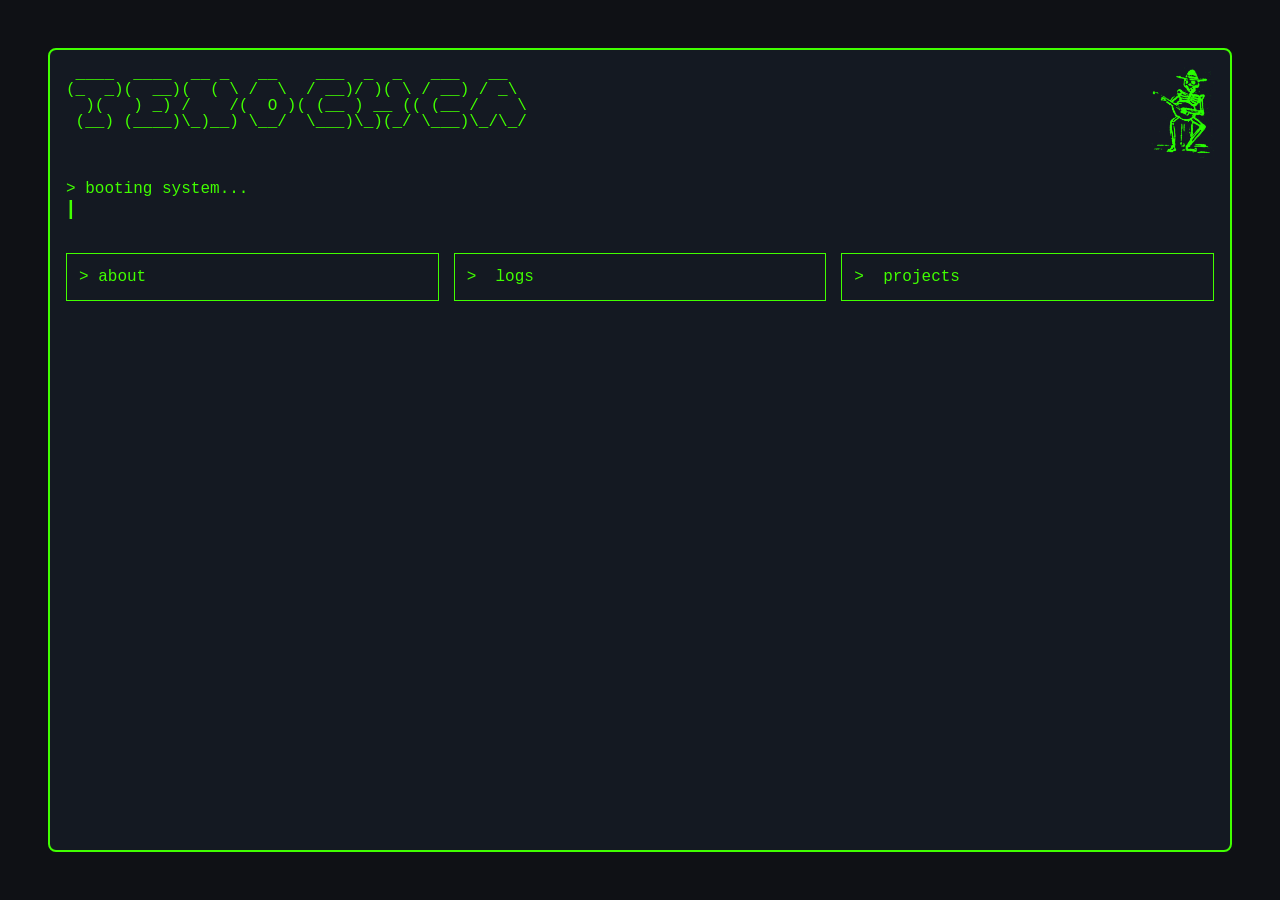
<file: index.html>
<!doctype html>
<html lang="en">
<head>
	<meta charset="UTF-8" />
	<meta name="viewport" content="width=device-width, initial-scale=1.0" />
	<meta name="description" content="Personal website" />
	<title>tenochca</title>
    <link rel="stylesheet" href="style.css">
    <link rel="icon" type="image/png" href="media/josegp.png">
</head>
<body>

    <div class="terminal">
        <div class="hero-row">
	    <header class="ascii-header">
		    <pre class="ascii-art">
 ____  ____  __ _   __    ___  _  _   ___   __  
(_  _)(  __)(  ( \ /  \  / __)/ )( \ / __) / _\  
  )(   ) _) /    /(  O )( (__ ) __ (( (__ /    \
 (__) (____)\_)__) \__/  \___)\_)(_/ \___)\_/\_/
        
		    </pre>
	    </header>
        <div class="hero-image-wrap">
            <img src="media/posada2.png" alt="Profile image" class="hero-image" />
        </div>
        </div>

        <div id ="terminal-lines"></div>

	    <main>
		    <nav class="nav">
                <a href="about.html" class="node">about</a>
                <a href="logs.html" class="node"> logs</a>
                <a href="projects.html" class="node"> projects</a>
            </nav>
	    </main>

    </div>
<script src="scripts/script.js"></script>
</body>
</html>
</file>
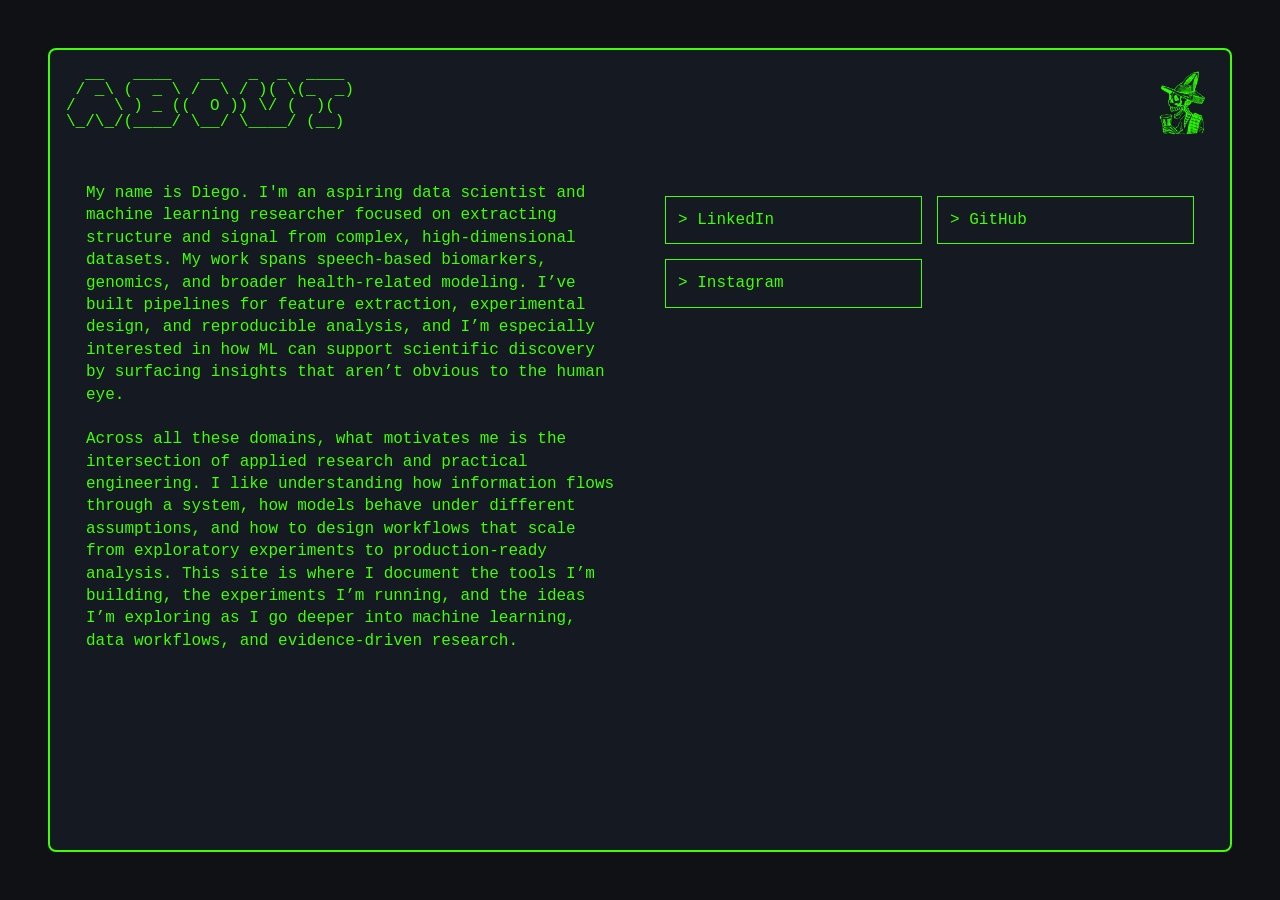
<file: about.html>
<!doctype html>
<html lang="en">
<head>
	<meta charset="UTF-8" />
	<meta name="viewport" content="width=device-width, initial-scale=1.0" />
	<meta name="description" content="Personal website" />
	<title>about</title>
    <link rel="stylesheet" href="style.css">
    <link rel="icon" type="image/png" href="media/josegp.png">
</head>

<body>
    <div class="terminal">
        <div class="hero-row">
            <div class="ascii-header">
                <pre class="ascii-art">
  __   ____   __   _  _  ____ 
 / _\ (  _ \ /  \ / )( \(_  _)
/    \ ) _ ((  O )) \/ (  )(  
\_/\_/(____/ \__/ \____/ (__) 
                </pre>
            </div>
            <div class="hero-image-wrap">
                <img src="media/posada3.png" class="hero-image" />
            </div>
        </div>
        <div class="container">
            <div class="column">
            <p>
                My name is Diego. I'm an aspiring data scientist and machine learning researcher focused on extracting structure 
                and signal from complex, high‑dimensional datasets. My work spans speech‑based biomarkers, genomics, and
                 broader health‑related modeling. I’ve built pipelines for feature extraction, 
                 experimental design, and reproducible analysis, and I’m especially interested in how ML can support 
                 scientific discovery by surfacing insights that aren’t obvious to the human eye.
                <br><br>
                 Across all these domains, what motivates me is the intersection of applied research and practical engineering. 
                 I like understanding how information flows through a system, how models behave under different assumptions, 
                 and how to design workflows that scale from exploratory experiments to production‑ready analysis. This site 
                 is where I document the tools I’m building, the experiments I’m running, and the ideas I’m exploring as I go
                 deeper into machine learning, data workflows, and evidence‑driven research.
            </p>
            </div>

            <div class="column">
                <nav class="nav">
                    <a href="https://www.linkedin.com/in/diego-izaguirre-b78330279" class="node">LinkedIn</a>
                    <a href="https://github.com/tenochca" class="node">GitHub</a>
                    <a href="https://www.instagram.com/di.e.g.o_/" class="node">Instagram</a>
                </nav>
            </div>

        </div>
    </div>
</body>
</html>
</file>
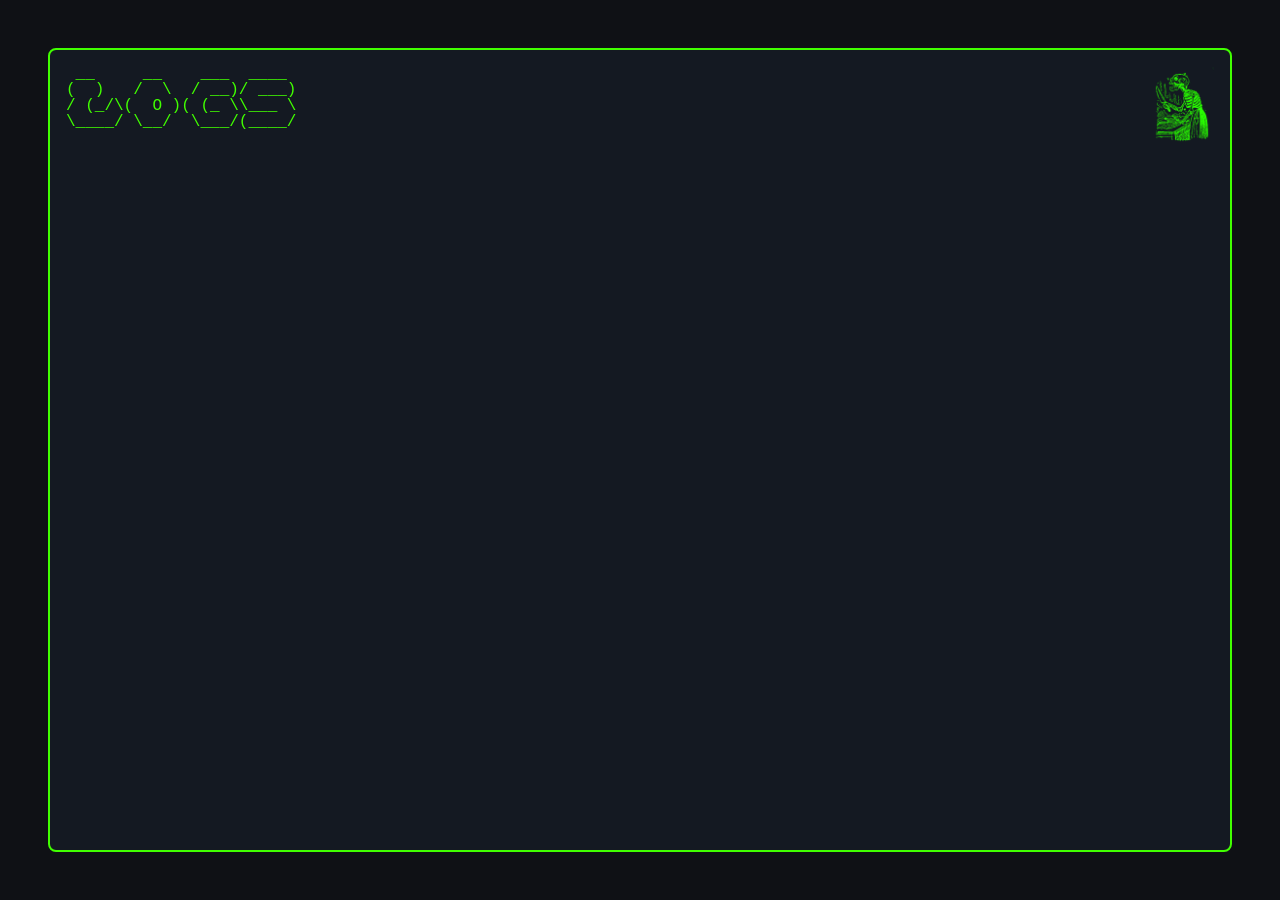
<file: logs.html>
<!doctype html>
<html lang="en">
<head>
	<meta charset="UTF-8" />
	<meta name="viewport" content="width=device-width, initial-scale=1.0" />
	<meta name="description" content="Personal website" />
	<title>tenochca</title>
    <link rel="stylesheet" href="style.css">
    <link rel="icon" type="image/png" href="media/josegp.png">
</head>

<body>
    <div class="terminal">
        <div class="hero-row">
    <header class="ascii-header">
        <pre class="ascii-art">
 __     __    ___  ____ 
(  )   /  \  / __)/ ___)
/ (_/\(  O )( (_ \\___ \
\____/ \__/  \___/(____/            
        </pre>
    </header>
    <div class="hero-image-wrap">
        <img src="media/posada4.png" class="hero-image"/>
    </div>
        </div>
    </div>
</body>
</file>
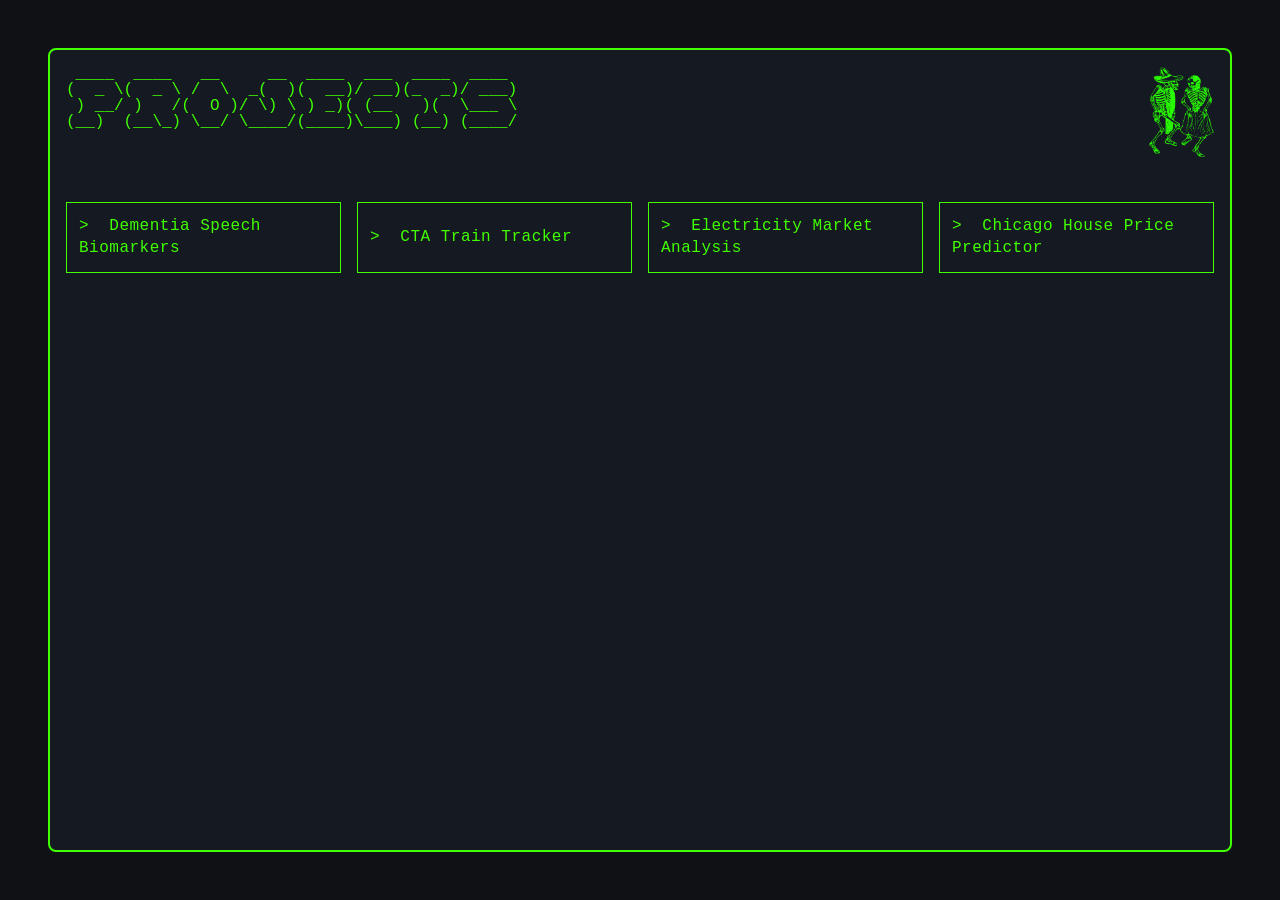
<file: projects.html>
<!doctype html>
<html lang="en">
<head>
	<meta charset="UTF-8" />
	<meta name="viewport" content="width=device-width, initial-scale=1.0" />
	<meta name="description" content="Personal website" />
	<title>projects</title>
    <link rel="stylesheet" href="style.css">
    <link rel="icon" type="image/png" href="media/josegp.png">
</head>

<body>
    <div class="terminal">
        <div class="hero-row">
        <header class="ascii-header">
            <pre class="ascii-art">
 ____  ____   __     __  ____  ___  ____  ____ 
(  _ \(  _ \ /  \  _(  )(  __)/ __)(_  _)/ ___)
 ) __/ )   /(  O )/ \) \ ) _)( (__   )(  \___ \
(__)  (__\_) \__/ \____/(____)\___) (__) (____/

            </pre>
        </header>
        <div class="hero-image-wrap">
            <img src="media/posada1.png" alt="Calavera artwork" class="hero-image" />
        </div>
        </div>

        <div class="project-nodes">
            <button class="node project-node" type="button" data-project-title="Dementia Speech Biomarkers" data-project-desc="Speech feature extraction and ML modeling to study dementia-related biomarkers." data-project-url="">
                Dementia Speech Biomarkers
            </button>
            <button class="node project-node" type="button" data-project-title="CTA Train Tracker" data-project-desc="Transit tracking tool for monitoring train status and arrival predictions in real time." data-project-url="https://github.com/tenochca/ctaTrainTracker">
                CTA Train Tracker
            </button>
            <button class="node project-node" type="button" data-project-title="Electricity Market Analysis" data-project-desc="Exploratory analysis of electricity market data with emphasis on pricing and demand patterns." data-project-url="https://github.com/tenochca/electricity-sql-market-analysis">
                Electricity Market Analysis
            </button>
            <button class="node project-node" type="button" data-project-title="Chicago House Price Predictor" data-project-desc="Predictive modeling project for estimating Chicago housing prices from structured features." data-project-url="https://github.com/tenochca/linearregression_houseprice">
                Chicago House Price Predictor
            </button>
        </div>

        <div id="project-modal" class="project-modal" hidden>
            <div class="project-modal__panel" role="dialog" aria-modal="true" aria-labelledby="project-modal-title">
                <div class="project-modal__header">
                    <h2 id="project-modal-title" class="project-modal__title"></h2>
                    <button id="project-modal-close" class="project-modal__close" type="button" aria-label="Close project details">X</button>
                </div>
                <p id="project-modal-description" class="project-modal__description"></p>
                <a id="project-modal-link" class="node project-modal__link" href="#" target="_blank" rel="noopener noreferrer" hidden>
                    View Repository
                </a>
            </div>
        </div>
    </div>

<script src="scripts/projects.js" defer></script>
</body>
</html>
</file>
<file: style.css>
* {
  box-sizing: border-box;
}

:root {
  --cyber-blue: #41FF00;
}

body {
  margin: 0;
  min-height: 100vh;
  padding: 0.5in;
  display: flex;
  align-items: center;
  justify-content: center;
  background: #0f1115;
  color: #41FF00;
  font-family: Consolas, "Courier New", monospace;
}

.terminal {
  width: 100%;
  min-height: calc(100vh - 1in);
  border: 2px solid #41FF00;
  border-radius: 8px;
  background: #141922;
  padding: 1rem;
  display: flex;
  flex-direction: column;

  overflow: auto;
  line-height: 1.4;
}

.hero-row {
  display: flex;
  align-items: flex-start;
  justify-content: space-between;
  gap: 1rem;
}

.ascii-header {
  margin: 0;
}

.ascii-art {
  margin: 0;
  font-family: Consolas, "Courier New", monospace;
  line-height: 1;
  white-space: pre;
}

.hero-image-wrap {
  flex: 0 0 auto;
  padding-top: 1px;
}

.hero-image {
  width: 65px;
  height: auto;
  display: block;
}

#terminal-lines {
  margin-top: 1rem;
  white-space: pre-wrap;
}

.terminal-prompt {
  color: var(--cyber-blue);
}

.cursor {
  display: inline-block;
  animation: blink-cursor 1s steps(1) infinite;
}

@keyframes blink-cursor {
  50% {
    opacity: 0;
  }
}

@media (max-width: 720px) {
  body {
    padding: calc(env(safe-area-inset-top, 0px) + 8px)
      calc(env(safe-area-inset-right, 0px) + 8px)
      calc(env(safe-area-inset-bottom, 0px) + 8px)
      calc(env(safe-area-inset-left, 0px) + 8px);
  }

  .terminal {
    min-height: auto;
  }

  .hero-row {
    flex-direction: column;
    align-items: flex-start;
    gap: 0.5rem;
  }

  .ascii-header {
    width: 100%;
    overflow-x: auto;
  }

  .ascii-art {
    font-size: 0.8rem;
  }

  .hero-image {
    width: 64px;
  }

  .nav {
    grid-template-columns: 1fr;
    gap: 10px;
  }

  .project-nodes {
    grid-template-columns: 1fr;
    margin: 1.5rem auto;
  }

  .container {
    flex-direction: column;
  }

  .column {
    padding: 12px;
  }
}

@media (max-width: 420px) {
  .ascii-art {
    font-size: 0.7rem;
  }

  .terminal {
    padding: 0.75rem;
  }
}

.nav {
  margin-top: 30px;
  display: grid;
  grid-template-columns: repeat(auto-fit, minmax(220px, 1fr));
  gap: 15px;
}

.node {
  position: relative;
  padding: 12px;
  border: 1px solid var(--cyber-blue);
  color: var(--cyber-blue);
  text-decoration: none;
  overflow: hidden;
  transition: all 0.2s ease;
}

.node::before {
  content: ">\00a0";
}

.node::after {
  content: "";
  position: absolute;
  inset: 0;
  pointer-events: none;
  background: repeating-linear-gradient(
    to bottom,
    rgba(255,255,255,0.04) 0px,
    rgba(255,255,255,0.04) 1px,
    rgba(0,0,0,0) 2px
  );
  opacity: 0;
}

.node:hover {
  background: #FFFFFF00; /* keep nav hover distinct */
  color: #41FF00;
  box-shadow: 0 0 6px #41FF00, 0 0 12px #41FF00;
  transform: translateX(3px);
}

.node:hover::after {
  opacity: 1;
  animation: nodeScan 0.25s linear infinite;
}

  .container {
    display: flex;           /* Enables Flexbox layout */
    gap: 10px;               /* Space between columns */
  }

    /* Each column */
  .column {
    flex: 1;                 /* Equal width for both columns */
    padding: 20px;
    box-sizing: border-box;  /* Include padding in width */
  }

.project-nodes {
  display: grid;
  grid-template-columns: repeat(auto-fit, minmax(260px, 1fr));
  gap: 1rem;
  margin: 2.5rem auto;
  width: 100%;
}

.project-node {
  width: 100%;
  background: transparent;
  font: inherit;
  text-align: left;
  letter-spacing: 0.5px;
  cursor: pointer;
}

.project-modal[hidden] {
  display: none;
}

.project-modal {
  position: fixed;
  inset: 0;
  z-index: 1000;
  background: rgba(0, 0, 0, 0.6);
  display: grid;
  place-items: center;
  padding: 1rem;
}

.project-modal__panel {
  width: min(680px, 100%);
  border: 1px solid var(--cyber-blue);
  border-radius: 8px;
  background: #141922;
  box-shadow: 0 0 8px #41FF00;
  padding: 1rem;
}

.project-modal__header {
  display: flex;
  align-items: center;
  justify-content: space-between;
  gap: 1rem;
  margin-bottom: 0.75rem;
}

.project-modal__title {
  margin: 0;
  color: var(--cyber-blue);
  font-size: 1.1rem;
}

.project-modal__description {
  margin: 0;
  color: var(--cyber-blue);
  line-height: 1.6;
}

.project-modal__link {
  display: inline-block;
  margin-top: 1rem;
}

.project-modal__close {
  border: 1px solid var(--cyber-blue);
  background: transparent;
  color: var(--cyber-blue);
  padding: 0.25rem 0.6rem;
  cursor: pointer;
}

.project-modal__close:hover {
  box-shadow: 0 0 6px #41FF00;
}

.project-node::before {
  content: ">\00a0";
}

.project-node::after {
  content: "";
  position: absolute;
  inset: 0;
  pointer-events: none;
  background: repeating-linear-gradient(
    to bottom,
    rgba(255,255,255,0.04) 0px,
    rgba(255,255,255,0.04) 1px,
    rgba(0,0,0,0) 2px
  );
  opacity: 0;
}

.project-node:hover {
  background: #FFFFFF00;
  color: #41FF00;
  box-shadow: 0 0 6px #41FF00, 0 0 12px #41FF00;
  transform: translateX(3px);
}

.project-node:hover::after {
  opacity: 1;
  animation: nodeScan 0.25s linear infinite;
}

.project-node:focus-visible,
.project-modal__close:focus-visible {
  outline: 1px dashed var(--cyber-blue);
  outline-offset: 2px;
}
</file>
